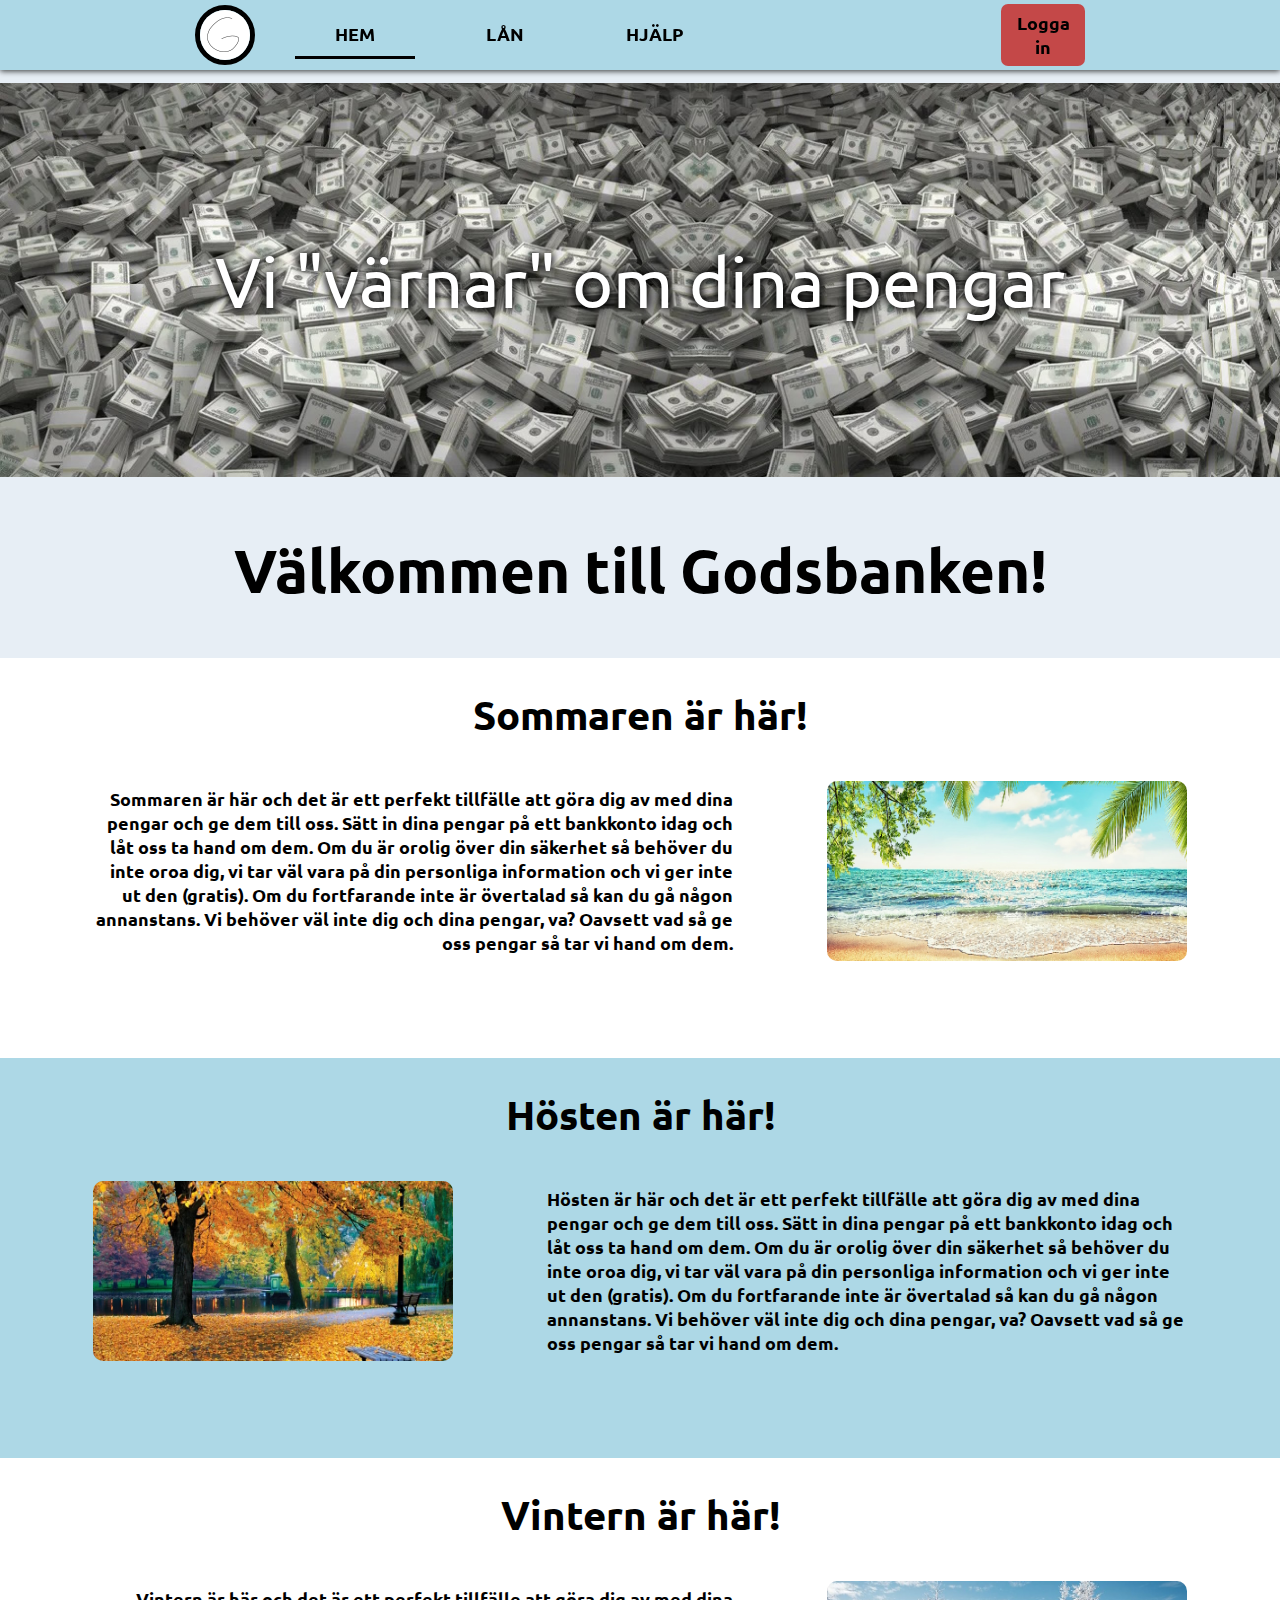
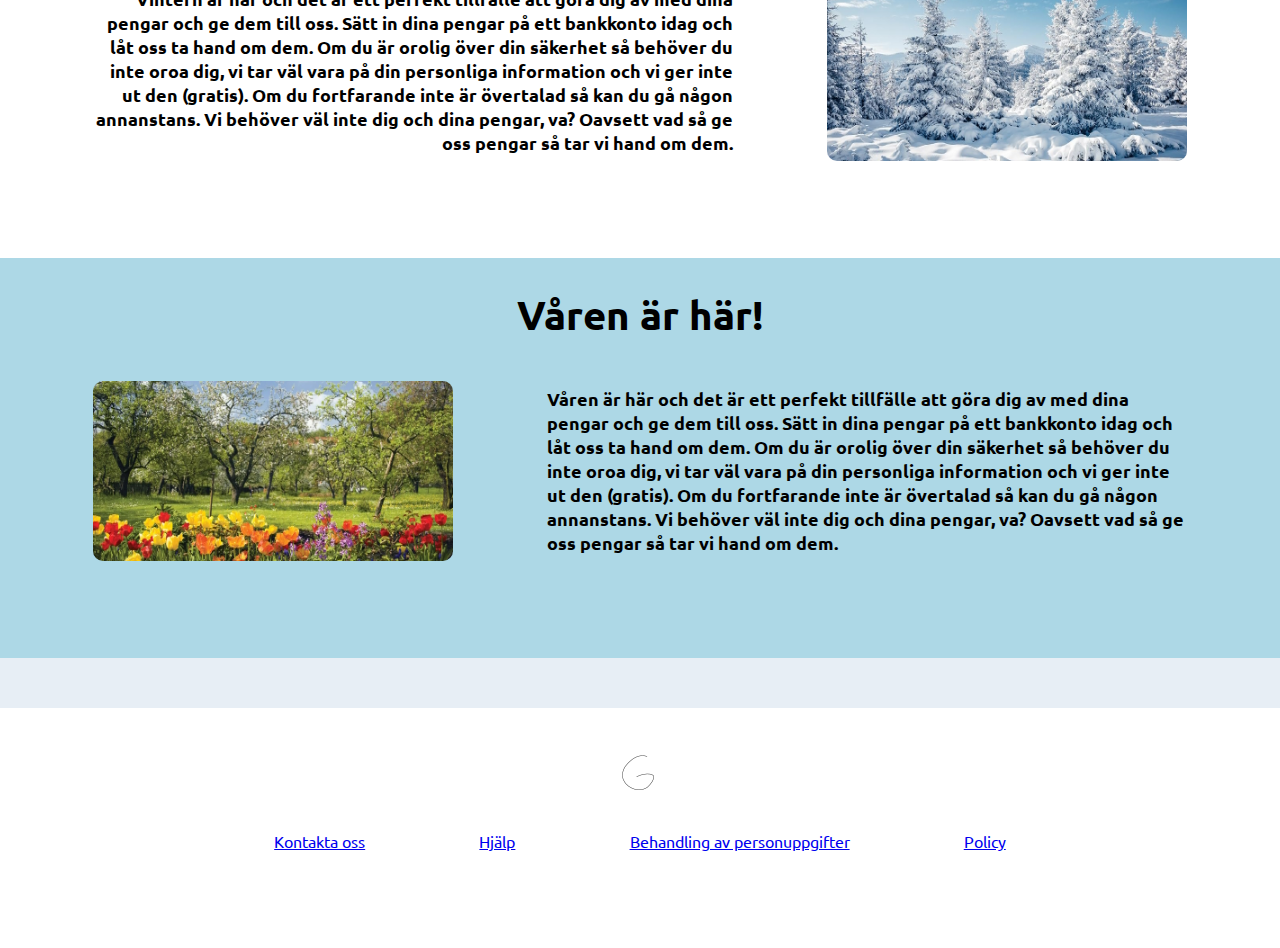
<file: index.html>
<!DOCTYPE html>
<html lang="en">
  <head>
    <meta charset="UTF-8" />
    <meta name="viewport" content="width=device-width, initial-scale=1.0" />
    <title>Godsbanken</title>
    <link rel="stylesheet" href="CSS/style.css" />
    <link rel="icon" type="image/x-icon" href="images/logo.png" />
  </head>
  <body>
    <span id="top"></span>
    <header></header>
    <div id="hero">Vi "värnar" om dina pengar</div>
    <main>
      <h1>Välkommen till Godsbanken!</h1>
      <section>
        <h2>Sommaren är här!</h2>
        <div class="section-content p-img-order">
          <p class="right-align">
            Sommaren är här och det är ett perfekt tillfälle att göra dig av med
            dina pengar och ge dem till oss. Sätt in dina pengar på ett
            bankkonto idag och låt oss ta hand om dem. Om du är orolig över din
            säkerhet så behöver du inte oroa dig, vi tar väl vara på din
            personliga information och vi ger inte ut den (gratis). Om du
            fortfarande inte är övertalad så kan du gå någon annanstans. Vi
            behöver väl inte dig och dina pengar, va? Oavsett vad så ge oss
            pengar så tar vi hand om dem.
          </p>
          <img
            src="images/sommar.jpg"
            class="section-image"
            alt="en solig och tropisk strand"
            loading="lazy" />
        </div>
      </section>
      <section class="section-gray">
        <h2>Hösten är här!</h2>
        <div class="section-content img-p-order">
          <img
            src="images/höst.jpg"
            class="section-image"
            alt="en sjö omgiven av träd under hösten"
            loading="lazy" />
          <p>
            Hösten är här och det är ett perfekt tillfälle att göra dig av med
            dina pengar och ge dem till oss. Sätt in dina pengar på ett
            bankkonto idag och låt oss ta hand om dem. Om du är orolig över din
            säkerhet så behöver du inte oroa dig, vi tar väl vara på din
            personliga information och vi ger inte ut den (gratis). Om du
            fortfarande inte är övertalad så kan du gå någon annanstans. Vi
            behöver väl inte dig och dina pengar, va? Oavsett vad så ge oss
            pengar så tar vi hand om dem.
          </p>
        </div>
      </section>
      <section>
        <h2>Vintern är här!</h2>
        <div class="section-content p-img-order">
          <p class="right-align">
            Vintern är här och det är ett perfekt tillfälle att göra dig av med
            dina pengar och ge dem till oss. Sätt in dina pengar på ett
            bankkonto idag och låt oss ta hand om dem. Om du är orolig över din
            säkerhet så behöver du inte oroa dig, vi tar väl vara på din
            personliga information och vi ger inte ut den (gratis). Om du
            fortfarande inte är övertalad så kan du gå någon annanstans. Vi
            behöver väl inte dig och dina pengar, va? Oavsett vad så ge oss
            pengar så tar vi hand om dem.
          </p>
          <img
            src="images/vinter.jpg"
            class="section-image"
            alt="granträd beträdda med snö i ett vinterlandskap"
            loading="lazy" />
        </div>
      </section>
      <section class="section-gray">
        <h2>Våren är här!</h2>
        <div class="section-content img-p-order">
          <img
            src="images/vår.jpg"
            class="section-image"
            alt="en grön äng med färgglada blommor i förgrunden"
            loading="lazy" />
          <p>
            Våren är här och det är ett perfekt tillfälle att göra dig av med
            dina pengar och ge dem till oss. Sätt in dina pengar på ett
            bankkonto idag och låt oss ta hand om dem. Om du är orolig över din
            säkerhet så behöver du inte oroa dig, vi tar väl vara på din
            personliga information och vi ger inte ut den (gratis). Om du
            fortfarande inte är övertalad så kan du gå någon annanstans. Vi
            behöver väl inte dig och dina pengar, va? Oavsett vad så ge oss
            pengar så tar vi hand om dem.
          </p>
        </div>
      </section>
    </main>
    <a id="to-top" href="#top">
      <p>Till toppen</p>
    </a>
    <footer></footer>
  </body>
  <script src="scripts/header.js"></script>
  <script src="scripts/footer.js"></script>
  <script src="scripts/index.js"></script>
</html>
</file>
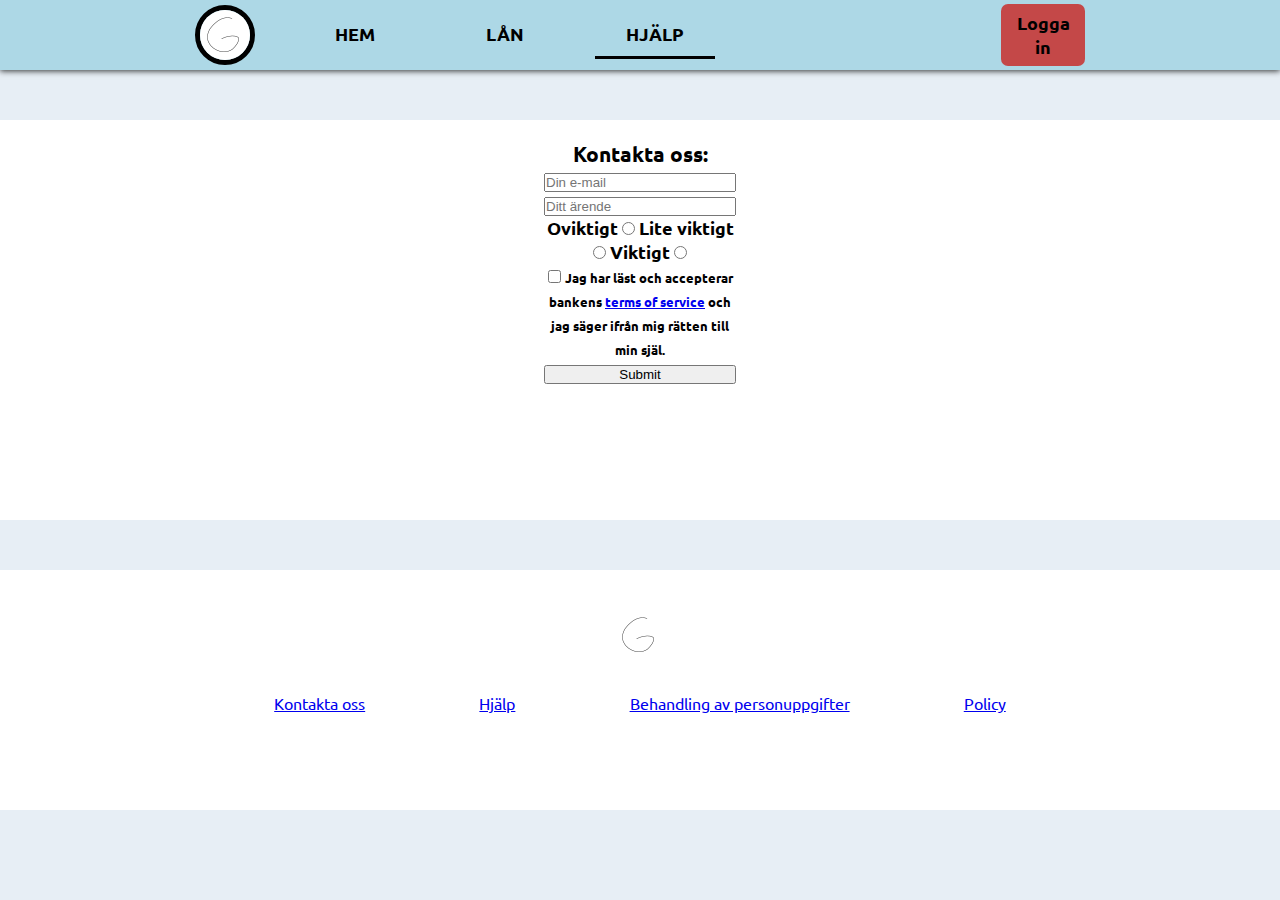
<file: help.html>
<!DOCTYPE html>
<html lang="en">
  <head>
    <meta charset="UTF-8" />
    <meta name="viewport" content="width=device-width, initial-scale=1.0" />
    <title>Godsbanken</title>
    <link rel="stylesheet" href="CSS/style.css" />
    <link rel="icon" type="image/x-icon" href="images/logo.png" />
  </head>
  <body>
    <header></header>
    <section>
      <div id="contact-us-div">
        <h3>Kontakta oss:</h3>
        <form action="" id="contact-us-form">
          <input
            type="email"
            name="help-email"
            id="help-email"
            placeholder="Din e-mail" />
          <input
            type="text"
            name="help-matter"
            id="help-matter"
            placeholder="Ditt ärende" />
          <div>
            <label for="importance-0">Oviktigt</label>
            <input type="radio" name="matter-importance" id="importance-0" />
            <label for="importance-1">Lite viktigt</label>
            <input type="radio" name="matter-importance" id="importance-1" />
            <label for="importance-2">Viktigt</label>
            <input type="radio" name="matter-importance" id="importance-2" />
          </div>
          <div>
            <input
              type="checkbox"
              name="terms-of-service"
              id="terms-of-service" />
            <label for="terms-of-service" id="terms-of-service-label"
              >Jag har läst och accepterar bankens
              <a href="personal-data.html" target="blank">terms of service</a>
              och jag säger ifrån mig rätten till min själ.
            </label>
          </div>
          <input type="submit" name="trash-submit" id="trash-submit" />
        </form>
      </div>
    </section>
    <footer></footer>
  </body>
  <script src="scripts/header.js"></script>
  <script src="scripts/footer.js"></script>
  <script src="scripts/help.js"></script>
</html>
</file>
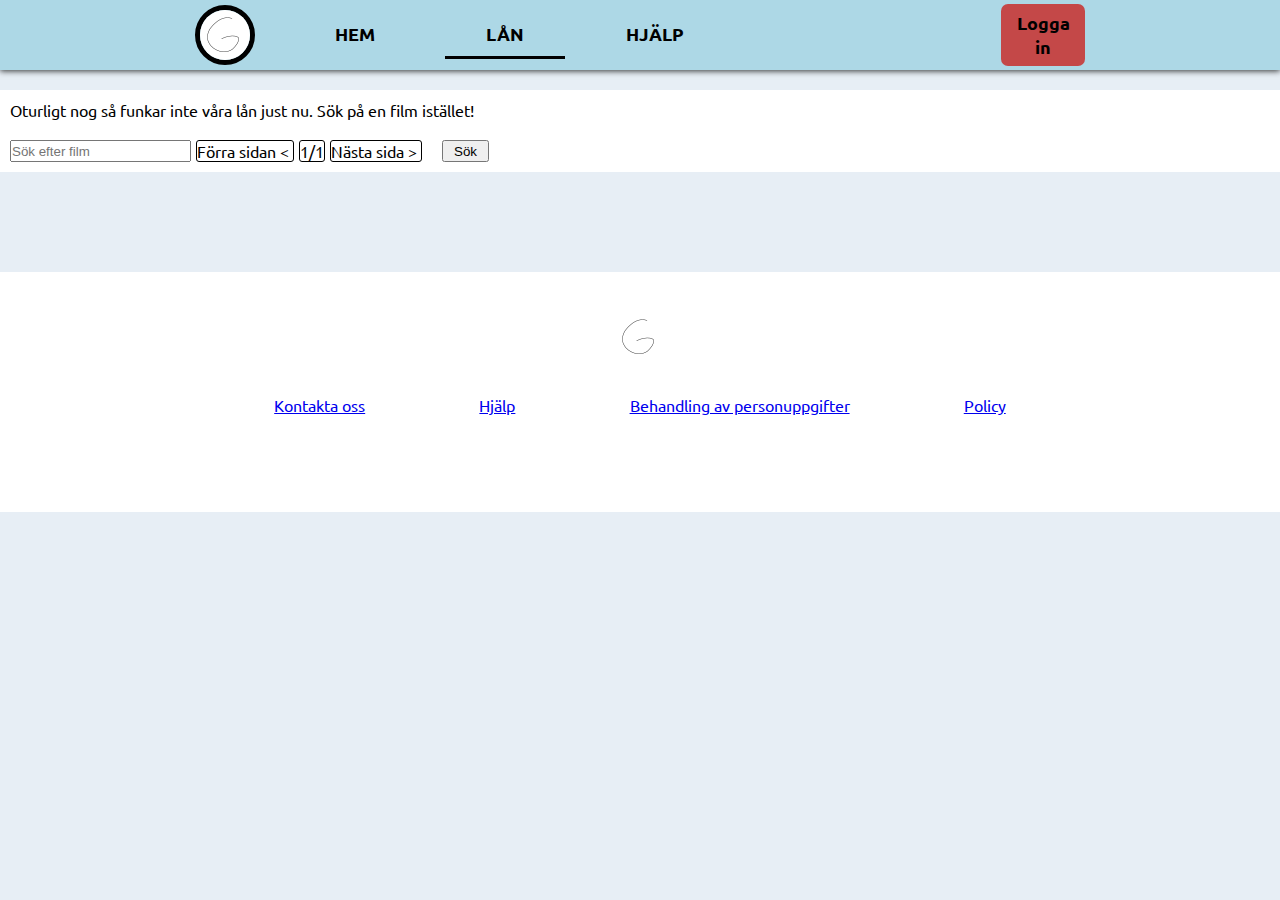
<file: loans.html>
<!DOCTYPE html>
<html lang="en">
  <head>
    <meta charset="UTF-8" />
    <meta name="viewport" content="width=device-width, initial-scale=1.0" />
    <title>Godsbanken</title>
    <link rel="stylesheet" href="CSS/style.css" />
    <link rel="icon" type="image/x-icon" href="images/logo.png" />
  </head>
  <body>
    <header></header>
    <div class="search-div">
      Oturligt nog så funkar inte våra lån just nu. Sök på en film istället!
      <br></br>
      <form action="" class="search-form">
        <input
          type="search"
          name="search-field"
          id="search-field"
          placeholder="Sök efter film" />
        <div class="page-arrow" id="page-back">Förra sidan &lt;&nbsp;</div>
        <p id="page-number">1/1</p>
        <div class="page-arrow" id="page-forward">Nästa sida &gt;&nbsp;</div>
        <input type="submit" name="" id="search-button" value="Sök" />
      </form>
    </div>
    <div id="results"></div>
    <footer></footer>
  </body>
  <script src="scripts/header.js"></script>
  <script src="scripts/footer.js"></script>
  <script src="scripts/loans.js"></script>
</html>
</file>
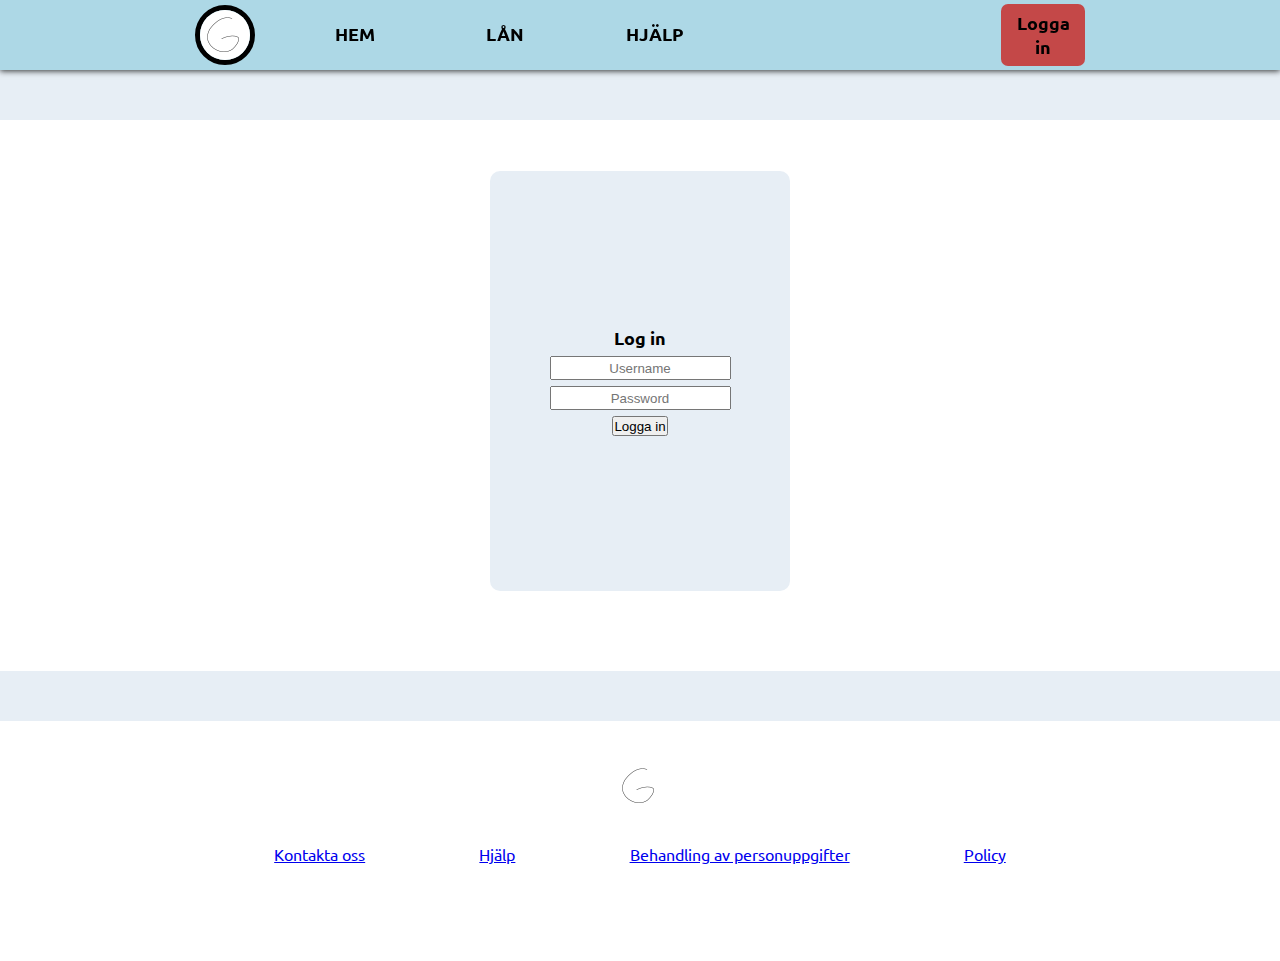
<file: log-in.html>
<!DOCTYPE html>
<html lang="en">
  <head>
    <meta charset="UTF-8" />
    <meta name="viewport" content="width=device-width, initial-scale=1.0" />
    <title>Godsbanken</title>
    <link rel="stylesheet" href="CSS/style.css" />
    <link rel="icon" type="image/x-icon" href="images/logo.png" />
  </head>
  <body>
    <header></header>
    <section class="log-in-section">
      <form action="" id="log-in-form">
        <div class="log-in-content">
          Log in
          <input
            type="text"
            name="username"
            id="username"
            placeholder="Username"
            class="input-text" />
          <input
            type="password"
            name="password"
            id="password"
            placeholder="Password"
            class="input-text" />
          <input type="submit" name="" id="log-in-submit" value="Logga in" />
        </div>
      </form>
    </section>
    <footer></footer>
  </body>
  <script src="scripts/header.js"></script>
  <script src="scripts/footer.js"></script>
  <script src="scripts/log-in.js"></script>
</html>
</file>
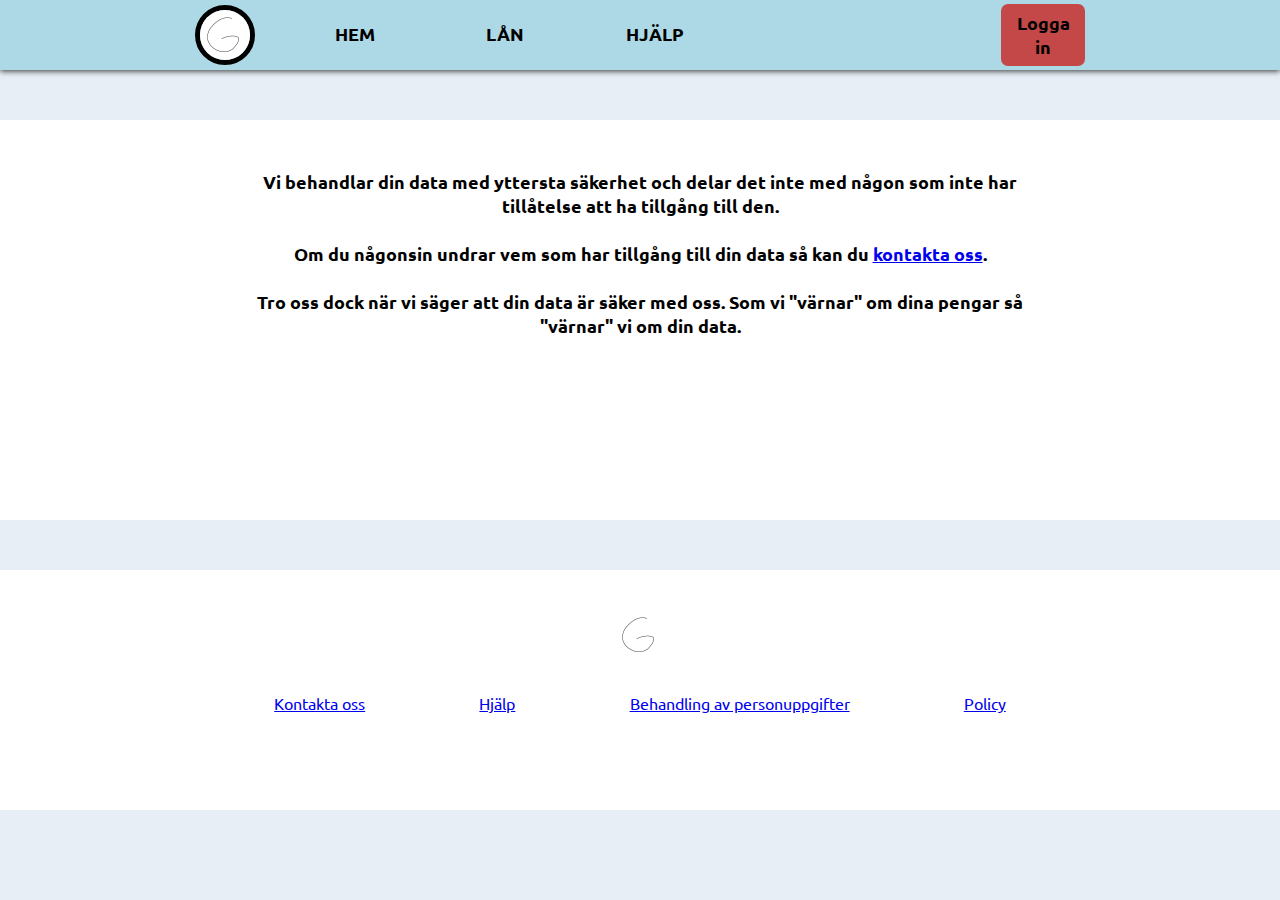
<file: personal-data.html>
<!DOCTYPE html>
<html lang="en">
  <head>
    <meta charset="UTF-8" />
    <meta name="viewport" content="width=device-width, initial-scale=1.0" />
    <title>Godsbanken</title>
    <link rel="stylesheet" href="CSS/style.css" />
  </head>
  <body>
    <header></header>
    <main>
      <section class="section-data-hantering">
        <div class="div-data-hantering">
          Vi behandlar din data med yttersta säkerhet och delar det inte med
          någon som inte har tillåtelse att ha tillgång till den. <br /><br />Om
          du någonsin undrar vem som har tillgång till din data så kan du
          <a href="help.html"> kontakta oss</a>. <br /><br />Tro oss dock när vi
          säger att din data är säker med oss. Som vi "värnar" om dina pengar så
          "värnar" vi om din data.
        </div>
      </section>
    </main>
    <footer></footer>
  </body>
  <script src="scripts/header.js"></script>
  <script src="scripts/footer.js"></script>
</html>
</file>
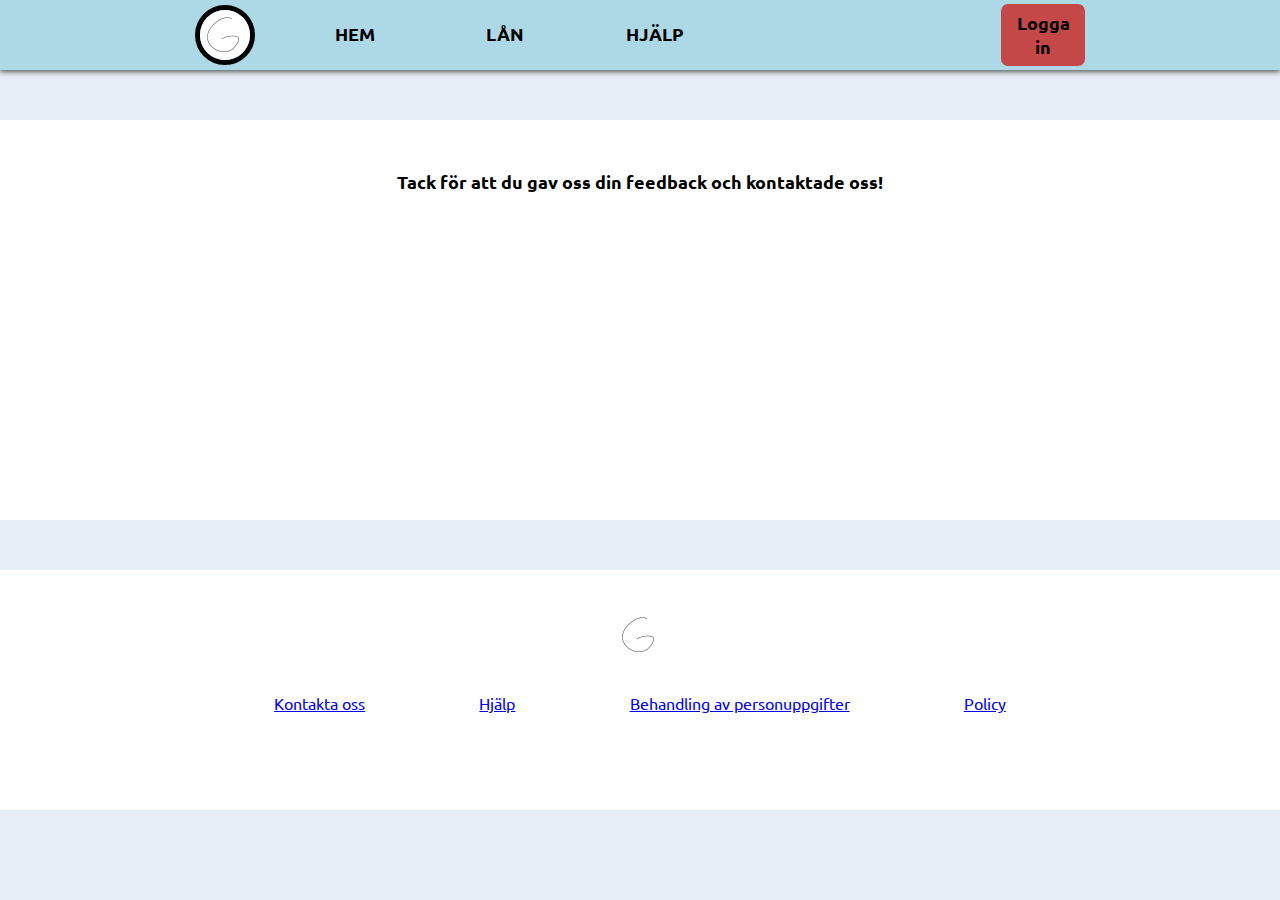
<file: sent-contact.html>
<!DOCTYPE html>
<html lang="en">
  <head>
    <meta charset="UTF-8" />
    <meta name="viewport" content="width=device-width, initial-scale=1.0" />
    <title>Godsbanken</title>
    <link rel="stylesheet" href="CSS/style.css" />
    <link rel="icon" type="image/x-icon" href="images/logo.png" />
  </head>
  <body>
    <header></header>
    <main>
      <section class="section-data-hantering">
        <div class="div-data-hantering">
          Tack för att du gav oss din feedback och kontaktade oss!
        </div>
      </section>
    </main>
    <footer></footer>
  </body>
  <script src="scripts/header.js"></script>
  <script src="scripts/footer.js"></script>
</html>
</file>
<file: CSS/style.css>
@import url("https://fonts.googleapis.com/css2?family=Ubuntu:wght@300&display=swap");

html {
  scroll-behavior: smooth;
}

* {
  padding: 0;
  margin: 0;
}

body {
  background-color: rgb(231, 238, 245);
  overflow-x: hidden;
  font-family: "Ubuntu", sans-serif;
}

::selection {
  background-color: rgba(255, 255, 0, 0.57);
}

header {
  display: flex;
  align-items: center;
  justify-content: center;
  background-color: lightblue;
  font-weight: 600;
  font-size: large;
  position: sticky;
  top: 0;
  height: 70px;
  box-shadow: 0px 1px 6px 0px rgba(0, 0, 0, 0.795);
}

.header-section {
  display: flex;
  align-items: center;
  width: 50%;
}

#logo-header {
  border-radius: 50%;
  height: 50px;
  margin: 10px;
  margin-right: 40px;
  border: 5px black solid;
}

ul {
  list-style: none;
}

nav {
  display: flex;
  justify-content: space-between;
  align-items: center;
  width: 100%;
  max-width: 800px;
}

#nav-ul {
  padding: 0;
  display: flex;
  width: 50%;
}

#nav-ul li {
  margin-right: 30px;
}

.header-link {
  padding: 10px;
  width: 100px;
  text-decoration: none;
  color: black;
  display: block;
  text-align: center;
  border-bottom: 3px solid #00000000;
  transition: all 0.1s ease-out;
}

.header-link:hover {
  background-color: #03074b1c;
}

.header-link.clicked {
  background-color: #03074b29;
}

#selected {
  border-bottom: 3px solid black;
}

#log-in-button {
  width: 70px;
  margin-left: auto;
  margin-right: 10px;
  padding: 7px;
  text-decoration: none;
  color: black;
  text-align: center;
  background-color: rgb(196, 72, 72);
  border-radius: 7px;
  transition: all 0.1s ease-out;
}

#log-in-button:hover {
  background-color: rgb(181, 57, 57);
}

#log-in-button.clicked {
  background-color: rgb(171, 47, 47);
}

#hero {
  background-image: url(../images/hero-money.jpg);
  margin: 10px auto;
  background-repeat: no-repeat;
  background-size: 100%;
  background-position: center;
  height: 400px;
  display: flex;
  justify-content: center;
  align-items: center;
  font-size: 70px;
  color: white;
  text-shadow: 0px 0px 10px black, 0px 0px 10px black;
  text-align: center;
}

main {
  margin-top: 50px;
  width: 100%;
}

h1 {
  text-align: center;
  font-size: 60px;
}

section {
  font-weight: 600;
  font-size: large;
  margin-top: 50px;
  margin-bottom: -50px;
  padding-bottom: 50px;
  background-color: white;
  height: 350px;
}

.section-gray {
  background-color: lightblue;
}

.section-data-hantering {
  text-align: center;
  display: flex;
  justify-content: center;
}

.div-data-hantering {
  padding: 50px;
  width: 60%;
}

h2 {
  padding-top: 30px;
  text-align: center;
  font-size: 40px;
}

.section-content {
  margin-top: 40px;
  display: flex;
  justify-content: space-evenly;
}

section p {
  width: 50%;
  text-wrap: pretty;
  display: flex;
  align-items: center;
}

.right-align {
  text-align: right;
}

section img {
  height: 180px;
  border-radius: 10px;
}

.log-in-section {
  padding-top: 1px;
  height: 500px;
}

#log-in-form {
  display: flex;
  flex-direction: column;
  align-items: center;
  justify-content: space-evenly;
  background-color: rgb(231, 238, 245);
  margin-left: auto;
  margin-right: auto;
  width: 280px;
  height: 400px;
  margin-top: 50px;
  padding: 10px;
  border-radius: 10px;
}

.log-in-content {
  display: flex;
  flex-direction: column;
  align-items: center;
  justify-content: space-between;
  height: 110px;
}

.log-in-content input {
  height: 20px;
}

.input-text {
  text-align: center;
}

.search-div {
  background-color: white;
  margin-top: 20px;
  padding: 10px;
}

.search-form {
  display: flex;
}

.page-arrow {
  cursor: pointer;
  border: 1px solid black;
  border-radius: 3px;
  margin-left: 5px;
  transition: all 0.1s ease-out;
}

.page-arrow:hover {
  background-color: rgb(224, 222, 222);
}

#page-number {
  border: 1px solid black;
  border-radius: 3px;
  margin-left: 5px;
}

#search-button {
  margin-left: 20px;
  padding: 0px 10px;
}

#movie-table-div {
  padding: 10px;
  display: flex;
  justify-content: center;
}

.movie-table {
  width: 50%;
  border: 1px solid black;
  border-radius: 3px;
  margin-bottom: 20px;
}

.movie-table th {
  border: 1px solid black;
  margin: 0;
}

.movie-table td {
  border: 1px solid black;
  margin: 0;
  padding: 2px;
  text-align: center;
}

.poster {
  height: 100px;
}

#to-top {
  width: 60px;
  height: 60px;
  position: fixed;
  bottom: 10px;
  right: 10px;
  background-color: lightblue;
  box-shadow: 0px 0px 5px 0px black;
  border-radius: 7px;
  text-decoration: none;
  color: black;
}

#to-top p {
  position: absolute;
  top: 50%;
  left: 50%;
  transform: translate(-50%, -50%);
  text-align: center;
}

footer {
  width: 100%;
  min-height: 200px;
  margin-top: 100px;
  padding-top: 40px;
  background-color: white;
  display: flex;
  flex-direction: column;
  align-items: center;
}

footer img {
  height: 50px;
}

.footer-links {
  width: 75%;
  display: flex;
  justify-content: space-evenly;
  margin-top: 30px;
}

#hamburger-menu {
  display: none;
}

#contact-us-div {
  padding: 20px;
  width: 15%;
  margin-left: auto;
  margin-right: auto;
  text-align: center;
}

#contact-us-form {
  margin-left: auto;
  margin-right: auto;
  display: flex;
  flex-direction: column;
}

#contact-us-form input {
  margin-top: 5px;
}

#terms-of-service-label {
  font-size: 13px;
}

#must-check {
  font-size: 13px;
  color: red;
  margin-left: auto;
  margin-right: auto;
  margin-top: 10px;
  width: 100%;
}

@media screen and (max-width: 800px) {
  .p-img-order {
    flex-direction: column-reverse;
  }
  .img-p-order {
    flex-direction: column;
  }
  section {
    padding-bottom: 150px;
  }
  .section-content {
    justify-content: center;
    align-items: center;
  }
  .section-image {
    width: 50%;
    height: auto;
  }
  section p {
    width: 99%;
    margin-top: 20px;
    text-align: center;
  }
  .right-align {
    text-align: center;
  }
  #hamb-menu-div {
    position: sticky;
    top: 0;
    display: flex;
  }
  #hamb-background:not(.head-viz) {
    display: none;
  }
  #hamb-background.head-viz {
    background-color: lightblue;
    border: 3px solid lightblue;
    position: sticky;
    width: 99%;
  }
  #hamburger-menu {
    display: block;
    width: 50px;
    height: 50px;
    border: 3px solid lightblue;
    cursor: pointer;
    position: sticky;
    background-color: lightblue;
    top: 0;
    font-weight: bold;
    font-size: 50px;
    text-align: center;
  }
  header:not(.head-viz) {
    display: none;
  }
  header.head-viz {
    transition: all 0.3s ease-out;
    display: block;
    position: sticky;
    flex-direction: column;
    height: 100%;
    top: 56px;
  }
  header.head-viz nav ul {
    flex-direction: column;
  }
  footer {
    height: 240px;
  }
  .footer-links {
    flex-direction: column;
    align-items: center;
    justify-content: space-between;
    height: 100px;
  }
}
</file>
